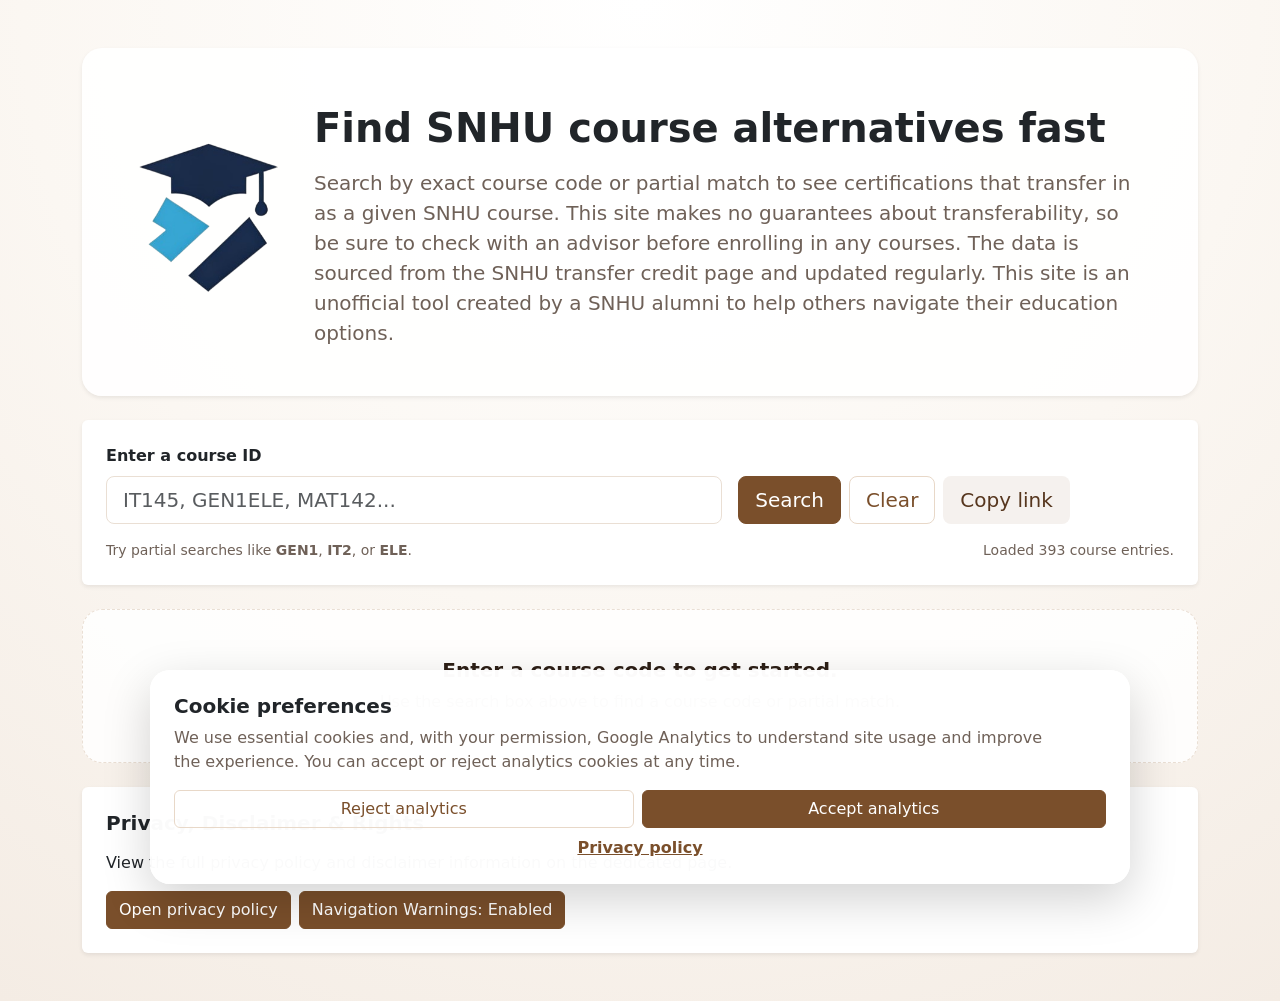
<file: index.html>
<!DOCTYPE html>
<html lang="en">
<head>
    <meta charset="UTF-8">
    <meta name="viewport" content="width=device-width, initial-scale=1.0">
    <meta name="description" content="Find SNHU course alternatives and certifications with a static GitHub Pages site.">
    <title>SNHU Alternatives</title>
    <link rel="icon" type="image/x-icon" href="rss/images/favicon.ico">
    <link rel="preconnect" href="https://cdn.jsdelivr.net">
    <link rel="stylesheet" href="https://cdn.jsdelivr.net/npm/bootstrap@5.3.3/dist/css/bootstrap.min.css">
    <link rel="stylesheet" href="rss/style.css">
</head>

<body class="bg-cream text-brown">
    <main class="container py-4 py-lg-5">
        <section class="hero-card card border-0 shadow-sm mb-4">
            <div class="card-body p-4 p-lg-5">
                <div class="row align-items-center g-4">
                    <div class="col-12 col-lg-auto text-center text-lg-start">
                        <a href="index.html" class="d-inline-block mb-2 mb-lg-0">
                            <img src="rss/images/Icon.png" alt="SNHU alternatives logo" class="brand-logo img-fluid">
                        </a>
                    </div>
                    <div class="col-12 col-lg">
                        <h1 class="display-6 fw-bold mt-2 mb-3">Find SNHU course alternatives fast</h1>
                        <p class="lead mb-0 text-muted">
                            Search by exact course code or partial match to see certifications that transfer in as a given SNHU course. This site makes no guarantees about transferability, so be sure to check with an advisor before enrolling in any courses. The data is sourced from the SNHU transfer credit page and updated regularly. This site is an unofficial tool created by a SNHU alumni to help others navigate their education options.
                        </p>
                    </div>
                </div>
            </div>
        </section>

        <section class="card border-0 shadow-sm mb-4">
            <div class="card-body p-4">
                <form id="search-form" class="row g-3 align-items-end">
                    <div class="col-12 col-lg-7">
                        <label for="course-input" class="form-label fw-semibold">Enter a course ID</label>
                        <input id="course-input" class="form-control form-control-lg" type="text" placeholder="IT145, GEN1ELE, MAT142..." autocomplete="off" spellcheck="false">
                    </div>
                    <div class="col-12 col-lg-auto d-flex gap-2 flex-wrap">
                        <button id="search-button" type="submit" class="btn btn-coffee btn-lg">Search</button>
                        <button id="clear-button" type="button" class="btn btn-outline-coffee btn-lg">Clear</button>
                        <button id="copy-link-button" type="button" class="btn btn-ghost btn-lg">Copy link</button>
                    </div>
                </form>
                <div class="d-flex flex-column flex-md-row justify-content-between gap-2 mt-3">
                    <p class="small text-muted mb-0">Try partial searches like <strong>GEN1</strong>, <strong>IT2</strong>, or <strong>ELE</strong>.</p>
                    <p id="status-text" class="small mb-0"></p>
                </div>
            </div>
        </section>

        <section id="results-area" class="mb-4">
            <div class="loading-state">
                <div class="spinner-border text-coffee mb-3" role="status" aria-hidden="true"></div>
                <p class="mb-0 text-muted">Loading course catalog...</p>
            </div>
        </section>

        <section class="card border-0 shadow-sm">
            <div class="card-body p-4">
                <h2 class="h5 fw-bold mb-3">Privacy, Disclaimer & Rights</h2>
                <p class="mb-3">View the full privacy policy and disclaimer information on the dedicated page.</p>
                <div class="d-flex flex-wrap gap-2">
                    <a href="privacy-disclaimer.html" class="btn btn-coffee">Open privacy policy</a>
                    <button id="navigation-warning-toggle" type="button" class="btn btn-outline-coffee">Enable/Disable Navigation Warnings</button>
                </div>
            </div>
        </section>
    </main>

    <!-- External link disclaimer popup -->
    <div id="link-disclaimer-overlay" class="link-disclaimer-overlay hidden" role="dialog" aria-modal="true" aria-labelledby="link-disclaimer-title">
      <div class="link-disclaimer-popup">
        <div class="link-disclaimer-header">
          <h2 class="link-disclaimer-title">Leaving SNHU Alternatives</h2>
          <button type="button" class="link-disclaimer-close" id="link-disclaimer-close" aria-label="Close"></button>
        </div>
        <div class="link-disclaimer-body">
          <p class="mb-3">You are about to navigate to an external website. Please note:</p>
          <ul class="mb-3">
            <li>This site is not affiliated with our website</li>
            <li>The URL may not be current or correct</li>
            <li>The destination website may be unsafe or unavailable</li>
            <li>Always verify URLs with your institution before enrolling</li>
            <li>'Remember my choice' can be changed at the foot of our site.</li>
          </ul>
          <div class="form-check">
            <input class="form-check-input" type="checkbox" id="link-disclaimer-remember">
            <label class="form-check-label" for="link-disclaimer-remember">
              Remember my choice
            </label>
          </div>
        </div>
        <div class="link-disclaimer-footer">
          <button type="button" class="btn btn-outline-coffee" id="link-disclaimer-cancel">Cancel</button>
          <button type="button" class="btn btn-coffee" id="link-disclaimer-confirm">Continue to site</button>
        </div>
      </div>
    </div>

    <script src="rss/cookie-consent.js" defer></script>
    <script src="rss/search.js" defer></script>
</body>
</html>
</file>
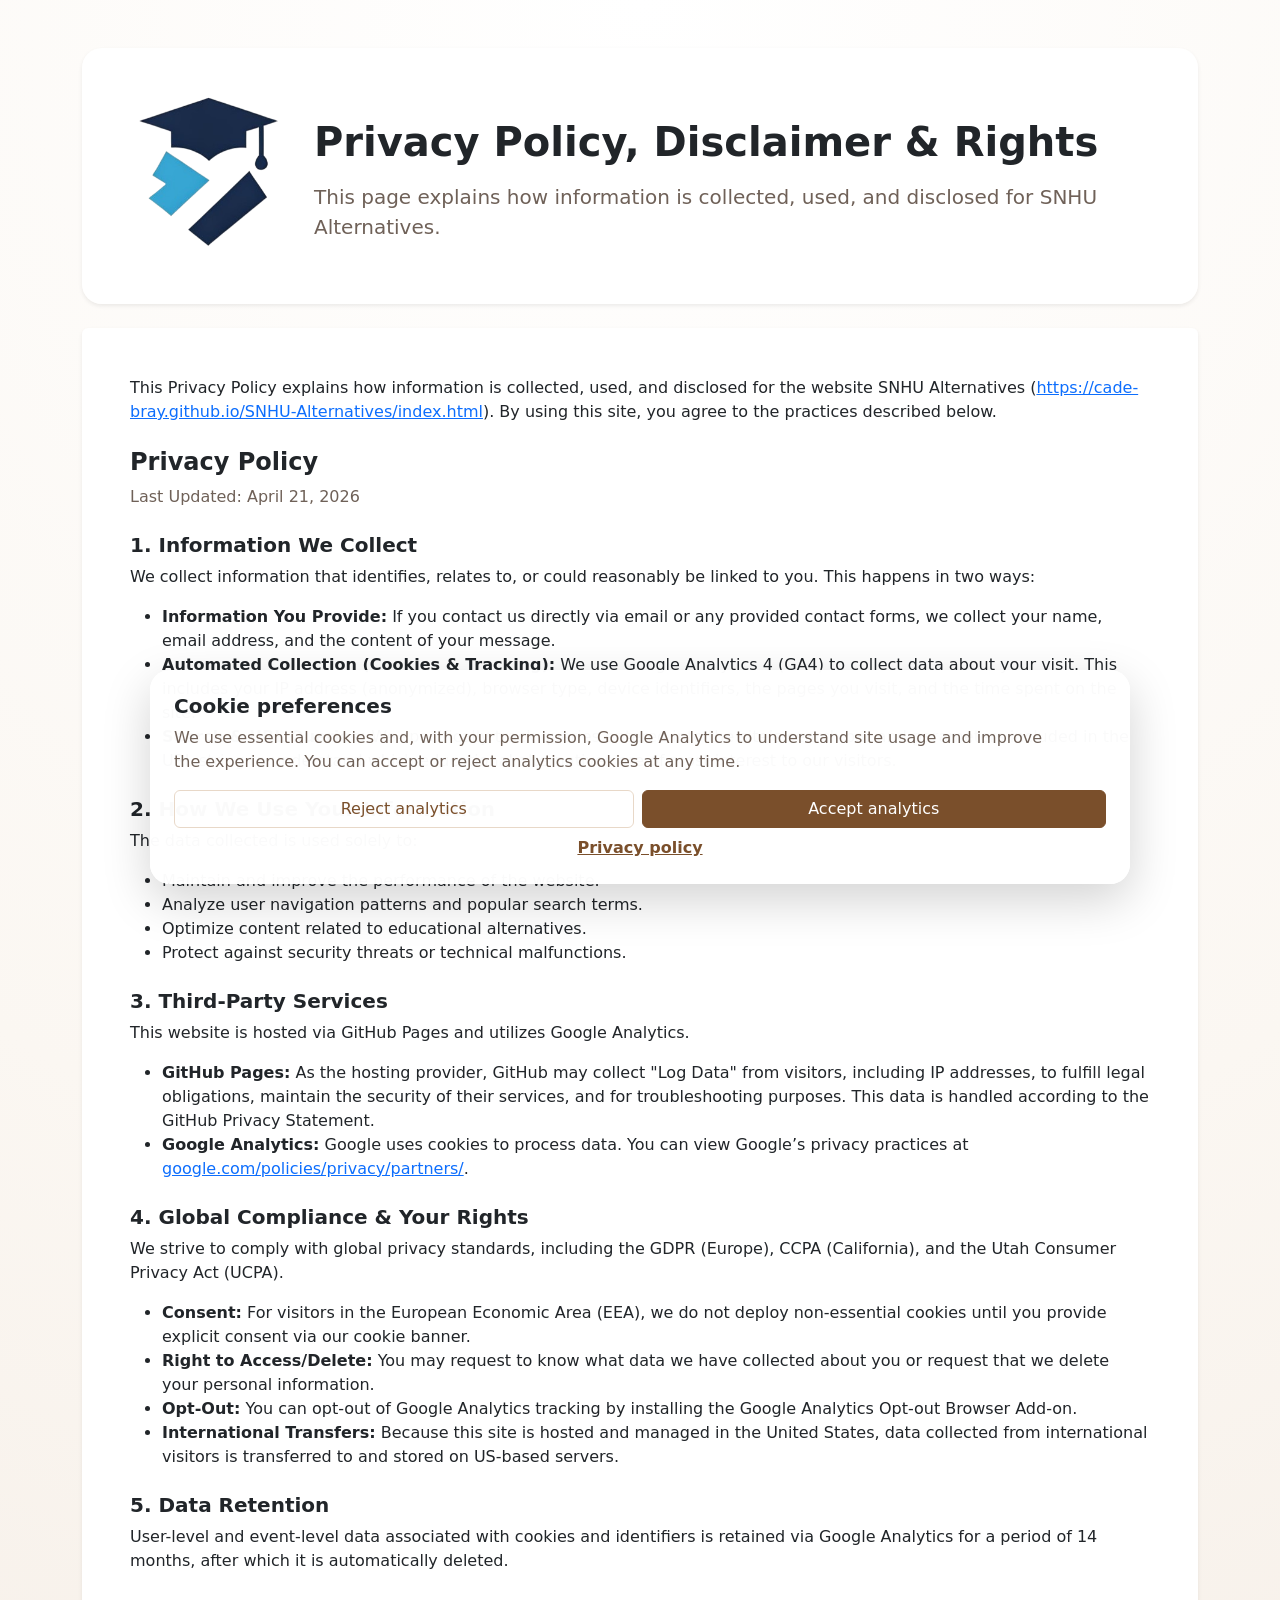
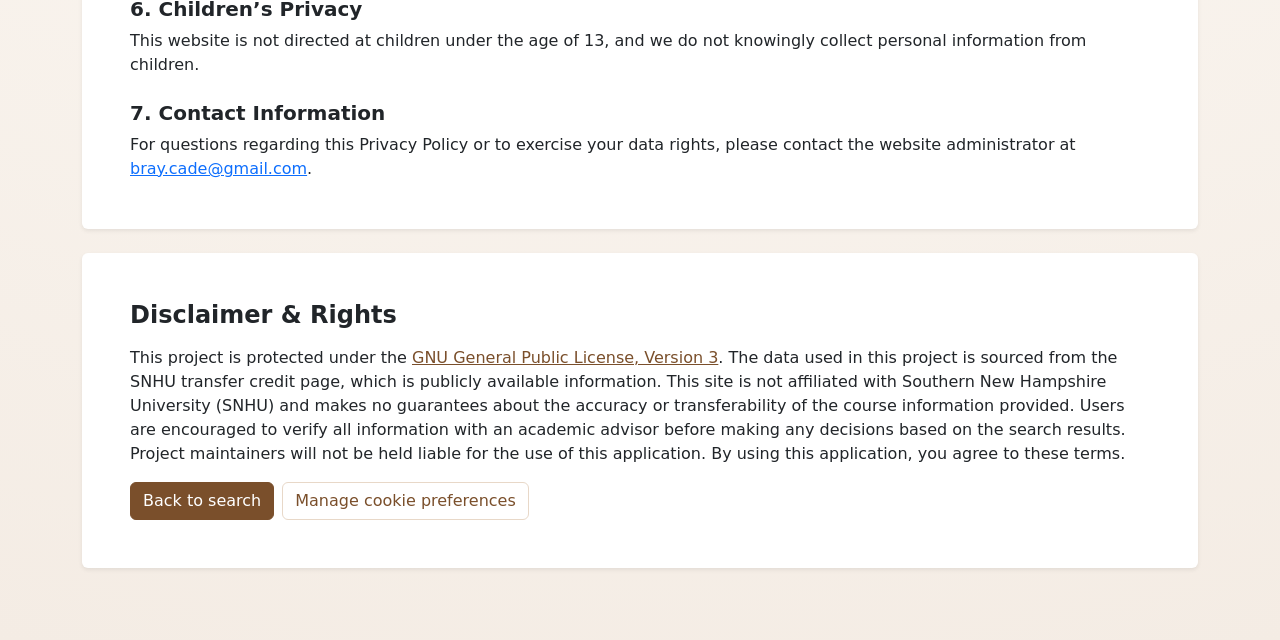
<file: privacy-disclaimer.html>
<!DOCTYPE html>
<html lang="en">
<head>
    <meta charset="UTF-8">
    <meta name="viewport" content="width=device-width, initial-scale=1.0">
    <meta name="description" content="Privacy Policy and disclaimer for SNHU Alternatives.">
    <title>Privacy Policy | SNHU Alternatives</title>
    <link rel="icon" type="image/x-icon" href="rss/images/favicon.ico">
    <link rel="preconnect" href="https://cdn.jsdelivr.net">
    <link rel="stylesheet" href="https://cdn.jsdelivr.net/npm/bootstrap@5.3.3/dist/css/bootstrap.min.css">
    <link rel="stylesheet" href="rss/style.css">
</head>
<body class="bg-cream text-brown">
    <main class="container py-4 py-lg-5">
        <section class="hero-card card border-0 shadow-sm mb-4">
            <div class="card-body p-4 p-lg-5">
                <div class="row align-items-center g-4">
                    <div class="col-12 col-lg-auto text-center text-lg-start">
                        <a href="index.html" class="d-inline-block">
                            <img src="rss/images/Icon.png" alt="SNHU alternatives logo" class="brand-logo img-fluid">
                        </a>
                    </div>
                    <div class="col-12 col-lg">
                        <h1 class="display-6 fw-bold mt-2 mb-3">Privacy Policy, Disclaimer &amp; Rights</h1>
                        <p class="lead mb-0 text-muted">
                            This page explains how information is collected, used, and disclosed for SNHU Alternatives.
                        </p>
                    </div>
                </div>
            </div>
        </section>

        <section class="card border-0 shadow-sm mb-4">
            <div class="card-body p-4 p-lg-5">
                <p class="mb-3">
                    This Privacy Policy explains how information is collected, used, and disclosed for the website
                    SNHU Alternatives (<a href="https://cade-bray.github.io/SNHU-Alternatives/index.html" target="_blank" rel="noreferrer">https://cade-bray.github.io/SNHU-Alternatives/index.html</a>).
                    By using this site, you agree to the practices described below.
                </p>

                <h2 class="h4 fw-bold mt-4">Privacy Policy</h2>
                <p class="text-muted mb-4">Last Updated: April 21, 2026</p>

                <h3 class="h5 fw-bold mt-4">1. Information We Collect</h3>
                <p>We collect information that identifies, relates to, or could reasonably be linked to you. This happens in two ways:</p>
                <ul>
                    <li><strong>Information You Provide:</strong> If you contact us directly via email or any provided contact forms, we collect your name, email address, and the content of your message.</li>
                    <li><strong>Automated Collection (Cookies &amp; Tracking):</strong> We use Google Analytics 4 (GA4) to collect data about your visit. This includes your IP address (anonymized), browser type, device identifiers, the pages you visit, and the time spent on the site.</li>
                    <li><strong>Search &amp; URL Queries:</strong> We specifically track queries entered into the site’s search bar and parameters included in the URL string to understand which educational alternatives are of most interest to our visitors.</li>
                </ul>

                <h3 class="h5 fw-bold mt-4">2. How We Use Your Information</h3>
                <p>The data collected is used solely to:</p>
                <ul>
                    <li>Maintain and improve the performance of the website.</li>
                    <li>Analyze user navigation patterns and popular search terms.</li>
                    <li>Optimize content related to educational alternatives.</li>
                    <li>Protect against security threats or technical malfunctions.</li>
                </ul>

                <h3 class="h5 fw-bold mt-4">3. Third-Party Services</h3>
                <p>This website is hosted via GitHub Pages and utilizes Google Analytics.</p>
                <ul>
                    <li><strong>GitHub Pages:</strong> As the hosting provider, GitHub may collect "Log Data" from visitors, including IP addresses, to fulfill legal obligations, maintain the security of their services, and for troubleshooting purposes. This data is handled according to the GitHub Privacy Statement.</li>
                    <li><strong>Google Analytics:</strong> Google uses cookies to process data. You can view Google’s privacy practices at <a href="https://policies.google.com/privacy" target="_blank" rel="noreferrer">google.com/policies/privacy/partners/</a>.</li>
                </ul>

                <h3 class="h5 fw-bold mt-4">4. Global Compliance &amp; Your Rights</h3>
                <p>We strive to comply with global privacy standards, including the GDPR (Europe), CCPA (California), and the Utah Consumer Privacy Act (UCPA).</p>
                <ul>
                    <li><strong>Consent:</strong> For visitors in the European Economic Area (EEA), we do not deploy non-essential cookies until you provide explicit consent via our cookie banner.</li>
                    <li><strong>Right to Access/Delete:</strong> You may request to know what data we have collected about you or request that we delete your personal information.</li>
                    <li><strong>Opt-Out:</strong> You can opt-out of Google Analytics tracking by installing the Google Analytics Opt-out Browser Add-on.</li>
                    <li><strong>International Transfers:</strong> Because this site is hosted and managed in the United States, data collected from international visitors is transferred to and stored on US-based servers.</li>
                </ul>

                <h3 class="h5 fw-bold mt-4">5. Data Retention</h3>
                <p>User-level and event-level data associated with cookies and identifiers is retained via Google Analytics for a period of 14 months, after which it is automatically deleted.</p>

                <h3 class="h5 fw-bold mt-4">6. Children’s Privacy</h3>
                <p>This website is not directed at children under the age of 13, and we do not knowingly collect personal information from children.</p>

                <h3 class="h5 fw-bold mt-4">7. Contact Information</h3>
                <p class="mb-0">For questions regarding this Privacy Policy or to exercise your data rights, please contact the website administrator at <a href="mailto:bray.cade@gmail.com">bray.cade@gmail.com</a>.</p>
            </div>
        </section>

        <section class="card border-0 shadow-sm mb-4">
            <div class="card-body p-4 p-lg-5">
                <h2 class="h4 fw-bold mb-3">Disclaimer &amp; Rights</h2>
                <p class="mb-3">
                    This project is protected under the <a href="LICENSE" class="text-coffee">GNU General Public License, Version 3</a>.
                    The data used in this project is sourced from the SNHU transfer credit page, which is publicly available information.
                    This site is not affiliated with Southern New Hampshire University (SNHU) and makes no guarantees about the accuracy
                    or transferability of the course information provided. Users are encouraged to verify all information with an academic
                    advisor before making any decisions based on the search results. Project maintainers will not be held liable for the use
                    of this application. By using this application, you agree to these terms.
                </p>
                <div class="d-flex flex-wrap gap-2">
                    <a href="index.html" class="btn btn-coffee">Back to search</a>
                    <button type="button" class="btn btn-outline-coffee" data-cookie-settings>Manage cookie preferences</button>
                </div>
            </div>
        </section>
    </main>

    <script src="rss/cookie-consent.js" defer></script>
</body>
</html>
</file>
<file: rss/style.css>
/* White + coffee palette */
:root {
  --coffee: #7a4f2b;
  --coffee-dark: #56361e;
  --coffee-soft: #e8d8c8;
  --cream: #fbf7f2;
  --paper: #ffffff;
  --text: #2d1f16;
  --muted: #6f6158;
  --border: #eadfd4;
  --shadow: 0 14px 35px rgba(122, 79, 43, 0.08);
}

html,
body {
  min-height: 100%;
}

html {
  scroll-behavior: smooth;
}

body.bg-cream {
  min-height: max(100vh, 100dvh);
  background: radial-gradient(circle at top, #fff 0%, var(--cream) 52%, #f4ece4 100%);
  color: var(--text);
}

.text-brown {
  color: var(--text);
}

.hero-card,
.info-card,
.course-card,
.mini-card,
.cert-card {
  border: 1px solid var(--border);
  border-radius: 1.25rem;
  box-shadow: var(--shadow);
  background: rgba(255, 255, 255, 0.94);
}

.brand-logo {
  width: 160px;
  max-width: 42vw;
  border-radius: 0;
  object-fit: contain;
  box-shadow: none;
}

.eyebrow {
  color: var(--coffee);
  letter-spacing: 0.18em;
  font-size: 0.78rem;
}

.form-control {
  border-color: var(--border);
}

.form-control:focus {
  border-color: var(--coffee-soft);
  box-shadow: 0 0 0 0.2rem rgba(122, 79, 43, 0.12);
}

.btn-coffee {
  --bs-btn-color: #fff;
  --bs-btn-bg: var(--coffee);
  --bs-btn-border-color: var(--coffee);
  --bs-btn-hover-bg: var(--coffee-dark);
  --bs-btn-hover-border-color: var(--coffee-dark);
  --bs-btn-focus-shadow-rgb: 122, 79, 43;
}

.btn-outline-coffee {
  --bs-btn-color: var(--coffee);
  --bs-btn-border-color: var(--coffee-soft);
  --bs-btn-hover-bg: var(--coffee-soft);
  --bs-btn-hover-border-color: var(--coffee-soft);
  --bs-btn-hover-color: var(--coffee-dark);
}

.btn-ghost {
  color: var(--coffee-dark);
  border: 1px solid transparent;
  background: rgba(122, 79, 43, 0.08);
}

.btn-ghost:hover {
  color: var(--coffee-dark);
  background: rgba(122, 79, 43, 0.14);
}

.text-coffee {
  color: var(--coffee) !important;
}

.result-shell {
  padding: 1rem;
}

.course-header {
  display: flex;
  justify-content: space-between;
  align-items: flex-start;
  gap: 1rem;
}

.code-pill,
.count-pill,
.credits-pill {
  display: inline-flex;
  align-items: center;
  gap: 0.35rem;
  border-radius: 999px;
  padding: 0.35rem 0.75rem;
  font-size: 0.82rem;
  font-weight: 700;
}

.code-pill {
  color: var(--coffee-dark);
  background: rgba(122, 79, 43, 0.1);
}

.count-pill,
.credits-pill {
  color: #fff;
  background: var(--coffee);
}

.cert-grid {
  display: grid;
  grid-template-columns: repeat(auto-fit, minmax(230px, 1fr));
  gap: 1rem;
}

.cert-card {
  background: linear-gradient(180deg, #fff, #fcf9f6);
  transition: all 0.3s ease;
}

a.cert-card {
  cursor: pointer;
  color: inherit;
  border-left: 4px solid var(--coffee) !important;
  position: relative;
}

a.cert-card::before {
  content: '';
  position: absolute;
  top: 0;
  left: 0;
  right: 0;
  bottom: 0;
  background: linear-gradient(135deg, rgba(122, 79, 43, 0.02) 0%, transparent 100%);
  border-radius: 1.25rem;
  pointer-events: none;
}

a.cert-card:hover,
a.cert-card:focus {
  transform: translateY(-2px);
  box-shadow: 0 16px 45px rgba(122, 79, 43, 0.12);
  background: linear-gradient(180deg, #fcf9f6, #f9f2eb);
  border-left-color: var(--coffee-dark);
}

.cert-card .card-title {
  color: var(--coffee-dark);
}

.provider-tag {
  color: var(--coffee);
  font-weight: 700;
}

.muted-copy,
.text-muted {
  color: var(--muted) !important;
}

.mini-card {
  padding: 1rem;
}

.search-hint {
  font-size: 0.95rem;
}

.empty-state,
.error-state,
.loading-state {
  text-align: center;
  padding: 3rem 1rem;
  border: 1px dashed var(--border);
  border-radius: 1.25rem;
  background: rgba(255, 255, 255, 0.85);
}

.course-link {
  padding: 0;
  border: 0;
  background: transparent;
  color: var(--coffee);
  font-weight: 700;
}

.course-link:hover {
  color: var(--coffee-dark);
  text-decoration: underline;
}

.small-code {
  font-size: 0.85rem;
  letter-spacing: 0.04em;
}

.cookie-banner {
  position: fixed;
  left: 1rem;
  right: 1rem;
  bottom: 1rem;
  z-index: 1085;
  display: flex;
  justify-content: center;
  pointer-events: none;
}

.cookie-banner-card {
  width: min(100%, 980px);
  pointer-events: auto;
  border: 1px solid var(--border);
  border-radius: 1.25rem;
  background: rgba(255, 255, 255, 0.98);
}

.cookie-banner-copy {
  max-width: 56rem;
}

.cookie-banner-actions {
  width: 100%;
  min-width: 0;
}

.cookie-banner-buttons {
  width: 100%;
}

.cookie-banner-buttons .btn {
  min-width: 0;
}

.cookie-manage-link {
  color: var(--coffee);
  text-decoration: underline;
  font-weight: 700;
}

/* Link disclaimer custom popup styling */
body.link-disclaimer-open {
  overflow: hidden;
}

.link-disclaimer-overlay {
  position: fixed;
  top: 0;
  left: 0;
  right: 0;
  bottom: 0;
  background: rgba(45, 31, 22, 0.5);
  display: flex;
  align-items: center;
  justify-content: center;
  z-index: 1090;
  opacity: 1;
  transition: opacity 0.3s ease;
  padding: max(1rem, env(safe-area-inset-top)) max(1rem, env(safe-area-inset-right)) max(1rem, env(safe-area-inset-bottom)) max(1rem, env(safe-area-inset-left));
}

.link-disclaimer-overlay.hidden {
  opacity: 0;
  pointer-events: none;
  visibility: hidden;
  transition: opacity 0.3s ease, visibility 0.3s ease;
}

.link-disclaimer-popup {
  background: rgba(255, 255, 255, 0.98);
  border: 1px solid var(--border);
  border-radius: 1.25rem;
  box-shadow: 0 20px 60px rgba(122, 79, 43, 0.15);
  max-width: 500px;
  width: 100%;
  max-height: calc(100dvh - 2rem);
  display: flex;
  flex-direction: column;
  overflow: hidden;
  animation: slideIn 0.3s ease;
}

@keyframes slideIn {
  from {
    transform: translateY(-20px);
    opacity: 0;
  }
  to {
    transform: translateY(0);
    opacity: 1;
  }
}

.link-disclaimer-header {
  display: flex;
  justify-content: space-between;
  align-items: center;
  padding: 1.5rem;
  border-bottom: 1px solid var(--border);
  border-radius: 1.25rem 1.25rem 0 0;
  background: linear-gradient(180deg, rgba(255, 255, 255, 0.5) 0%, transparent 100%);
}

.link-disclaimer-title {
  font-size: 1.25rem;
  font-weight: 700;
  color: var(--text);
  margin: 0;
}

.link-disclaimer-close {
  width: 32px;
  height: 32px;
  padding: 0;
  border: none;
  background: transparent;
  color: var(--muted);
  font-size: 1.5rem;
  cursor: pointer;
  display: flex;
  align-items: center;
  justify-content: center;
  transition: color 0.2s ease;
}

.link-disclaimer-close:hover {
  color: var(--text);
}

.link-disclaimer-close::before {
  content: '✕';
}

.link-disclaimer-body {
  padding: 1.5rem;
  color: var(--text);
  overflow-y: auto;
  -webkit-overflow-scrolling: touch;
}

.link-disclaimer-body p {
  margin-bottom: 1rem;
  color: var(--muted);
}

.link-disclaimer-body ul {
  list-style-position: inside;
  margin: 0 0 1.5rem 0;
  padding: 0;
}

.link-disclaimer-body ul li {
  color: var(--muted);
  margin-bottom: 0.75rem;
}

.link-disclaimer-body .form-check {
  display: flex;
  align-items: center;
  gap: 0.5rem;
}

.link-disclaimer-body .form-check-input {
  margin-top: 0;
  width: 18px;
  height: 18px;
  border: 1px solid var(--border);
  border-radius: 0.25rem;
  cursor: pointer;
  accent-color: var(--coffee);
}

.link-disclaimer-body .form-check-label {
  color: var(--text);
  font-weight: 500;
  cursor: pointer;
  margin: 0;
}

.link-disclaimer-footer {
  display: flex;
  gap: 1rem;
  padding: 1.5rem;
  border-top: 1px solid var(--border);
  border-radius: 0 0 1.25rem 1.25rem;
  justify-content: flex-end;
  background: rgba(255, 255, 255, 0.5);
}

.link-disclaimer-footer .btn {
  padding: 0.5rem 1.25rem;
  font-weight: 600;
  border-radius: 0.5rem;
}

@media (max-width: 575.98px) {
  .link-disclaimer-overlay {
    align-items: flex-end;
    padding: 0.5rem;
  }

  .link-disclaimer-popup {
    max-width: 100%;
    max-height: calc(100dvh - 1rem);
    border-radius: 1rem;
  }

  .link-disclaimer-header {
    padding: 1rem;
    border-radius: 1rem 1rem 0 0;
  }

  .link-disclaimer-body {
    padding: 1rem;
  }

  .link-disclaimer-footer {
    padding: 1rem;
    flex-direction: column;
    gap: 0.75rem;
    border-radius: 0 0 1rem 1rem;
  }

  .link-disclaimer-footer .btn {
    width: 100%;
  }
}

@media (max-width: 575.98px) {
  .brand-logo {
	width: 120px;
  }

  .cookie-banner {
    left: 0.75rem;
    right: 0.75rem;
    bottom: 0.75rem;
  }

  .cookie-banner-card {
    width: 100%;
  }

  .cookie-banner-actions {
    width: 100%;
    min-width: 0;
  }

  .cookie-banner-buttons {
    flex-direction: column;
  }

  .cookie-banner-policy {
    text-align: center;
  }

  .hero-card .display-6 {
	font-size: 2rem;
  }

  .cookie-banner-buttons .btn {
    width: 100%;
  }

  .course-header {
	flex-direction: column;
  }
}
</file>
